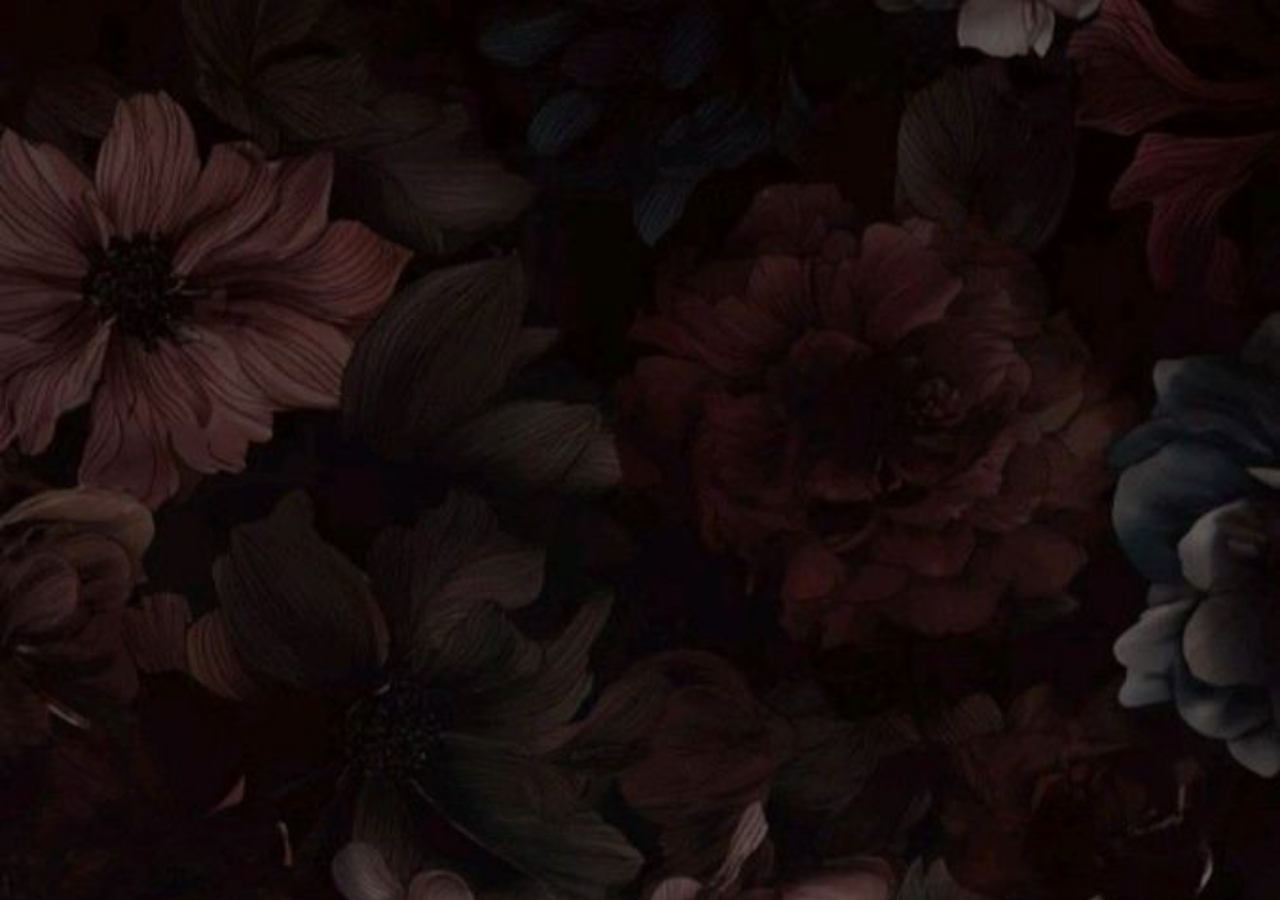
<file: index.html>
<!DOCTYPE html>
<html lang="en">
<head>
  <meta charset="UTF-8" />
  <meta name="viewport" content="width=device-width, initial-scale=1.0"/>
  <title>Mail</title>
  <link rel="stylesheet" href="./Mail.css">
</head>
<body>

  <!-- Background image -->
  <img src="./Images/Mail5.jpeg" class="BG" alt="Background">

  <!-- Welcome letters (kept as you had them) -->
  <div class="welcomeWord">
    <img src="./Images/W.png"  class="letter l1" alt="W">
    <img src="./Images/E.png"  class="letter l2" alt="E">
    <img src="./Images/L.png"  class="letter l3" alt="L">
    <img src="./Images/C.png"  class="letter l4" alt="C">
    <img src="./Images/O.png"  class="letter l5" alt="O">
    <img src="./Images/M.png"  class="letter l6" alt="M">
    <img src="./Images/E2.png" class="letter l7" alt="E">
  </div>

  <!-- Optional sparkle gif -->
  <img src="./Images/Sparkle.gif" alt="sparkle" class="sparkle">

  <!-- ONE form (no duplicates) -->
  <form id="loginForm" class="loginBox" autocomplete="off" novalidate>
    <input id="email" type="email" placeholder="Email" class="loginInput" required>
    <input id="password" type="password" placeholder="Password" class="loginInput" required>
    <button class="loginButton" type="submit">Login</button>
    <div id="loginError" class="errorMsg" aria-live="polite"></div>
  </form>

  <!-- White mail panel (hidden initially) -->
  <div id="mailPanel" class="mailPanel" hidden>
    <div class="mailPanelInner">
      <h2>Hi, Anja! ✉️</h2>
      <p>Wow you are so cool!</p>
    </div>
  </div>

  <script src="./Mail.js"></script>
</body>
</html>
</file>
<file: Mail.css>
.BG {
  position: fixed;
  top: 0;
  left: 0;
  width: 100%;     /* stretch background to window width */
  height: auto;    /* keep aspect */
}

.welcomeWord {
  display: flex;
  position: absolute;
  top: 12vw;             /* stays 20% down */
  left: 50vw;            /* centered horizontally */
  transform: translate(-50%, -50%);
}

.letter {
  width: 60vw;          /* each letter is 15% of viewport width */
  height: auto;
  opacity: 0;
  animation: fadeDown 0.4s ease forwards;
}

/* overlap scales with screen size too */
.letter:not(:first-child) {
  margin-left: -60vw;  /* half the width of a letter */
}

/* animation delays */
.l1 { animation-delay: 0.4s; }
.l2 { animation-delay: 0.55s; }
.l3 { animation-delay: 0.7s; }
.l4 { animation-delay: 0.85s; }
.l5 { animation-delay: 1s; }
.l6 { animation-delay: 1.15s; }
.l7 { animation-delay: 1.3s; }

@keyframes fadeDown {
  from {
    opacity: 0;
    transform: translateY(-2vh); /* drop distance scales with screen height */
  }
  to {
    opacity: 1;
    transform: translateY(0);
  }
}

.sparkle {
  display: flex;
  position: absolute;
  top: 30vw;
  left: 50%;
  transform: translate(-50%, -50%);
  width: 50vw;
  height: 40vw;     /* keep proportions */
  z-index: 99;
  pointer-events: none;   /* <<< key: don’t block clicks */

  opacity: 0; /* hidden at first */
  animation: sparkleShow 1.4s ease forwards;
  animation-delay: 1.3s; /* wait 2s before showing */
}

@keyframes sparkleShow {
  0%   { opacity: 0; }
  40%  { opacity: 1; }
  60%  { opacity: 0; }
 
}





.loginBox {
  display: flex;
  flex-direction: column;
  gap: 2vh;
  position: absolute;
  top: 33vw;
  left: 50vw;
  transform: translate(-50%, -50%);
  width: 30vw;
  z-index: 20;

  /* new */
  opacity: 0;
  animation: fadeIn 1s ease forwards;
  animation-delay: 1.5s; /* wait 2 seconds before showing */
}

@keyframes fadeIn {
  from { opacity: 0; transform: translate(-50%, -48%); }
  to   { opacity: 1; transform: translate(-50%, -50%); }
}


.loginInput {
  padding: 1.5vw 3vw;
  border: none;
  border-radius: 1vw;
  background: rgba(0, 0, 0, 0.7);
  color: white;
  font-size: 1.7vw;
}

.loginInput::placeholder {
  color: rgba(255, 255, 255, 0.5);
}

.loginButton {
  padding: 2vw 2vw;
  border: none;
  border-radius: 1vw;
  background: rgba(0, 0, 0, 0.85);
  color: white;
  font-size: 2vw;
  cursor: pointer;
  transition: background 0.3s ease;
}

.loginButton:hover {
  background: rgba(255, 255, 255, 0.15);
}

.errorMsg{ margin-top: .5rem; color: #ab8f8f; font-size: 1rem; }

/* -------- Email panel (placeholder) -------- */
.mailPanel{
  position: absolute; z-index: 2000;
  top: 50%; left: 50%; transform: translate(-50%, -50%);
  width: min(80vw, 900vh);
  height: min(90vh);
  background: rgb(12, 12, 12);
  border-radius: 16px;
  box-shadow: 0 20px 60px rgba(139, 136, 136, 0.25);
}
.mailPanelInner{
  position: absolute;
  color: white;
 top: 10%; left: 50%; transform: translate(-50%, -50%);
  
}
/* Optional: focus style */
.loginInput:focus{ outline: 2px solid rgba(255,255,255,.35); }
</file>
